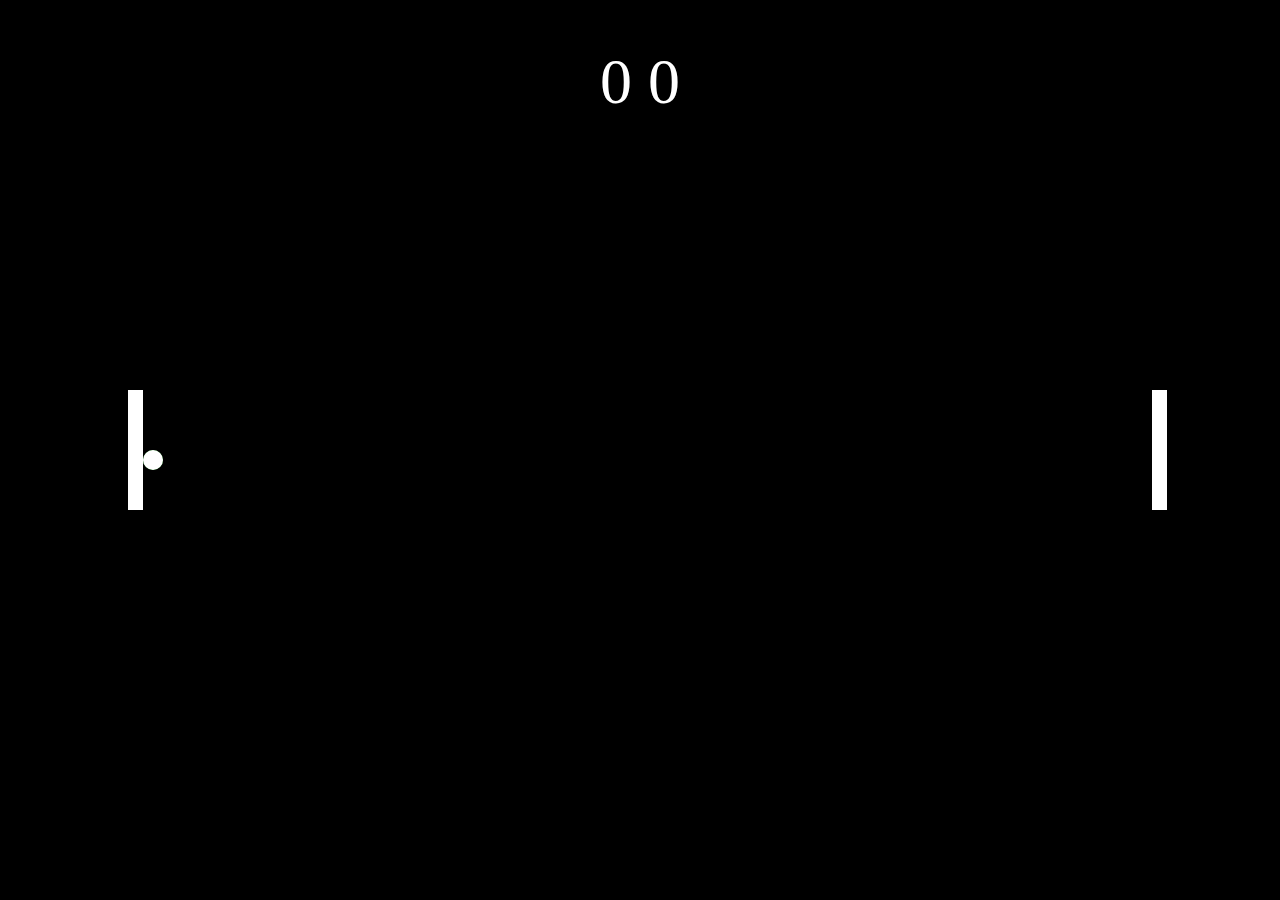
<file: pong/index.html>
<!DOCTYPE html>
<html lang="en">
<head>
  <meta charset="UTF-8">
  <title>Pong</title>

  <!-- css files -->
  <link href="css/style.css" rel="stylesheet">

</head>

<body>
    <div id="score">0   0</div>

    <div class="paddle" id="player1"> </div>
    <div class="paddle" id="player2"> </div>
    
    <div id="help-ball"> </div>
    <div id="ball"> </div>

    <!-- <div id="debugger">
      <ul>
        <li>Ball X: <span id="Ballx">0</span></li>
        <li>Ball Y: <span id="Bally">0</span></li>
        <li>Ball Angle: <span id="ballAngle">0</span></li>
        <li>Paddle 1 X: <span id="Paddle1x">0</span></li>
        <li>Paddle 1 Y: <span id="Paddle1y">0</span></li>
        <li>Paddle 2 X: <span id="Paddle2x">0</span></li>
        <li>Paddle 2 Y: <span id="Paddle2y">0</span></li>
        <li>Target Position: <span id="targetPosition">0</span></li>
      </ul>
    </div> -->

    <!-- javascript files -->
    <script src="js/keys.js"></script>
    <script src="js/multiplayer.js"></script>
    <script src="js/ball.js"></script>
    <script src="js/score.js"></script>
    <script src="js/update.js"></script>
    <script src="js/singleplayer.js"></script>
    <script src="js/debug/debug.js"></script>
</body>
</file>
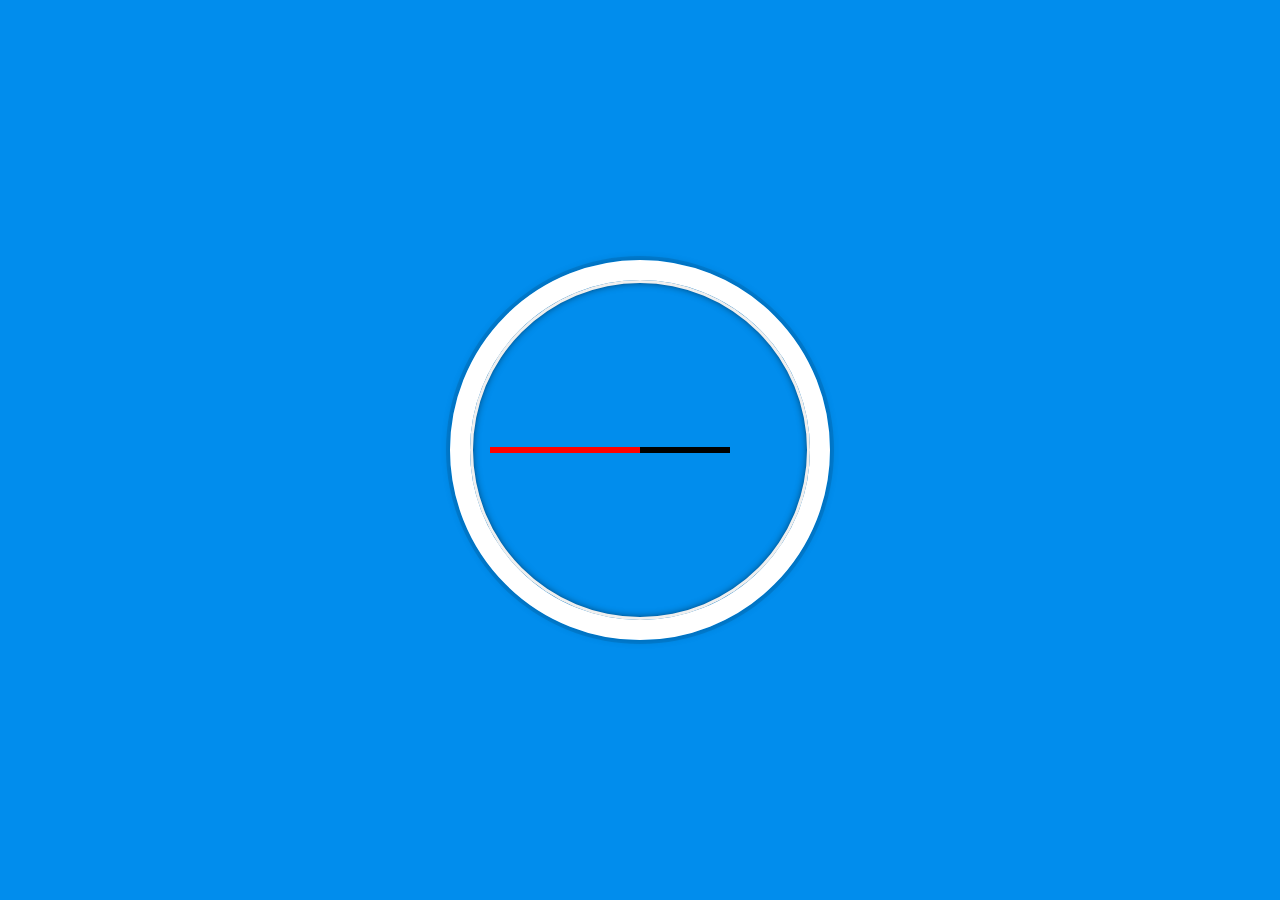
<file: time/index.html>
<!DOCTYPE html>
<html lang="en">
<head>
  <meta charset="UTF-8">
  <title>JS + CSS Clock</title>
</head>
<body>


    <div class="clock">
      <div class="clock-face">
        <div id="hour" class="hand hour-hand"></div>
        <div id="min" class="hand min-hand"></div>
        <div id="sec" class="hand second-hand"></div>
      </div>
    </div>


  <style>
    html {
      background: #018DED url(https://unsplash.it/1500/1000?image=881&blur=5);
      background-size: cover;
      font-family: 'helvetica neue';
      text-align: center;
      font-size: 10px;
    }

    body {
      margin: 0;
      font-size: 2rem;
      display: flex;
      flex: 1;
      min-height: 100vh;
      align-items: center;
    }

    .clock {
      width: 30rem;
      height: 30rem;
      border: 20px solid white;
      border-radius: 50%;
      margin: 50px auto;
      position: relative;
      padding: 2rem;
      box-shadow:
        0 0 0 4px rgba(0,0,0,0.1),
        inset 0 0 0 3px #EFEFEF,
        inset 0 0 10px black,
        0 0 10px rgba(0,0,0,0.2);
    }

    .clock-face {
      position: relative;
      width: 100%;
      height: 100%;
      transform: translateY(-3px); /* account for the height of the clock hands */
    }

    .hand {
      transform-origin: 100%;
      transition: 0.05;
      width: 50%;
      height: 6px;
      background: black;
      position: absolute;
      top: 50%;
    }

    #hour {
      transform-origin: 0%;
      width: 30%;
      left: 50%;
    }

    #sec {
      background: red; 
    }

  </style>

  <script src = 'clock.js'></script>
</body>
</file>
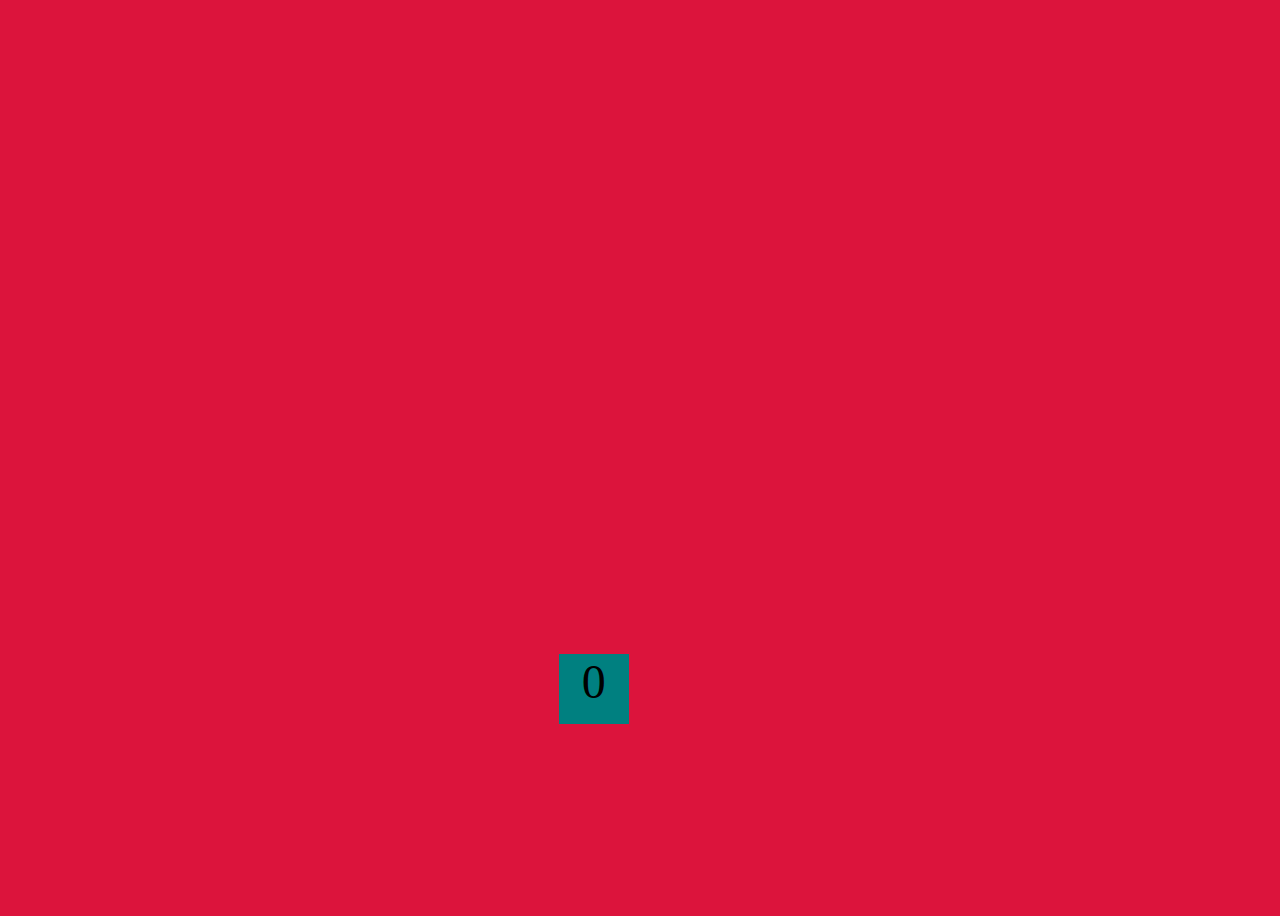
<file: projects/bouncing-box/index.html>
<!DOCTYPE html>
<html>
<head>
	<meta charset="utf-8">
	<title>Bouncing Box</title>
	<script src="jquery.min.js"></script>
	<style>
		.box {
			width: 70px;
			height: 70px;
			background-color: teal;
			font-size: 300%;
			text-align: center;
			display: block;
			position: absolute;
			top: 200px;
			left: 300px;  /* <--- Change me! */
		}
		.board{
			height: 100vh;
			width: 100wv;
			background-color: crimson;
		}
	</style>
	<!-- 	<script src="//cdnjs.cloudflare.com/ajax/libs/jquery/2.1.1/jquery.min.js"></script> -->

</head>
<body class="board">
	<!-- HTML for the box -->
	<div class="box">?</div>

	<script>
		(function(){
			'use strict'
			/* global jQuery */

			//////////////////////////////////////////////////////////////////
			/////////////////// SETUP DO NOT DELETE //////////////////////////
			//////////////////////////////////////////////////////////////////
			
			var box = jQuery('.box');	// reference to the HTML .box element
			var board = jQuery('.board');	// reference to the HTML .board element
			var boardWidth = board.width();	// the maximum X-Coordinate of the screen
			var boardHeight = jQuery(window).height(); // the max Y value of the screen

			// Every 20 milliseconds, call the update Function (see below)
			setInterval(update, 20);
			
			// Every time the box is clicked, call the handleBoxClick Function (see below)
			box.on('click', handleBoxClick);
			board.on('click', handleBoardClick);

			// moves the Box to a new position on the screen along the X-Axis
			function moveBoxTo(newPositionX, newPositionY) {
				box.css("left", newPositionX);
				box.css("top", newPositionY);
			}

			// changes the text displayed on the Box
			function changeBoxText(newText) {
				box.text(newText);
			}


			//////////////////////////////////////////////////////////////////
			/////////////////// YOUR CODE BELOW HERE /////////////////////////
			//////////////////////////////////////////////////////////////////
			
			// TODO 2 - Variable declarations 
			
			//starting position
			var positionX = Math.random() * (boardWidth - 60);
			var positionY = Math.random() * (boardHeight - 60);

			//angle and speed
			var radianAngle;
			var angle = Math.random() * 360;
			var speed = 10;

			//points
			var points = 0;

			//clicks
			var numberOfClicks = 0;

			
			/* 
			This Function will be called 20 times/second. Each time it is called,
			it should move the Box to a new location. If the box drifts off the screen
			turn it around! 
			*/
			function update() {
				//Angle overlap
				if(angle > 180) {
					angle -= 360;
				} else if(angle < -180) {
					angle += 360;
				}

				//convert angle to radians and -180 to 180
				radianAngle = angle * (Math.PI / 180);

				//move box distance of speed on any angle
				positionX = positionX + (Math.cos(radianAngle) * speed);
				positionY = positionY + (Math.sin(radianAngle) * speed);
				moveBoxTo(positionX, positionY);

				//Points
				changeBoxText(points);

				//X-axis Bouncing
				if(angle === 0 && positionX + 60 > boardWidth) {
					angle += 180;
				} else if((angle === 180 || angle === -180) && positionX < 0) {
					angle += 180;
				} else if(angle !== 0 && positionX + 60 > boardWidth) {
					angle = (angle * -1) + 180;
				} else if((angle !== 180 || angle !== -180) && positionX < 0) {
					angle = (angle * -1) + 180;
				}

				//Y-axis Bouncing
				if(positionY < 0 || positionY + 60 > boardHeight) {
					angle *= -1;
				}

				// handle the number of clicks
				if(numberOfClicks >= 10 && points !== 0){
					numberOfClicks = 0;
					points--;
					speed -= 3;
				}

				
			};

			/* 
			This Function will be called each time the box is clicked. Each time it is called,
			it should increase the points total, increase the speed, and move the box to
			the left side of the screen.
			*/
			function handleBoxClick() {
				// random X and Y postion
				positionX = Math.random() * (boardWidth - 60);
				positionY = Math.random() * (boardHeight - 60);

				//random Angle
				angle = Math.random() * 360;

				//add to your score
				points++;

				//increase speed after each click
				speed += 3;

				//reset clicks
				numberOfClicks = 0;
			};

			function handleBoardClick() {
				numberOfClicks++;
			}
		})();
	</script>
</body>
</html>
</file>
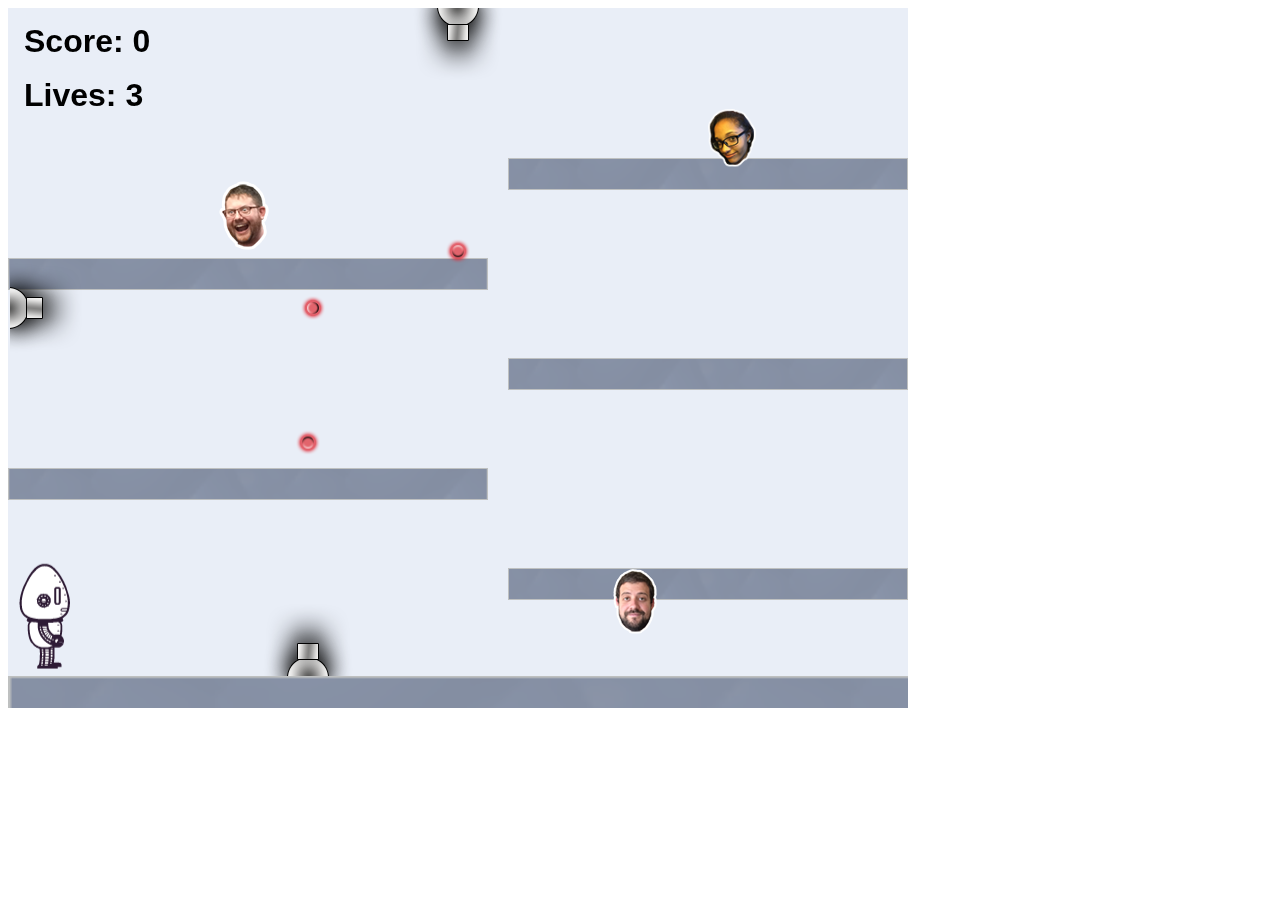
<file: projects/platformer/index.html>
<!DOCTYPE html>
<html>
    <head>
        <title>Platformer</title>
        <script src="lib/jquery.min.js"></script>
        <script src="lib/phaser.min.js"></script>
        <script src="js/factory/game.js"></script>
        <script src="js/factory/preload.js"></script>
        <script src="js/factory/platform.js"></script>
        <script src="js/factory/collectable.js"></script>
        <script src="js/factory/cannon.js"></script>
        <script src="js/factory/player.js"></script>
        <script src="js/controller/player-manager.js"></script>
        <script src="js/init/platform.js"></script>
        <script src="js/init/collectable.js"></script>
        <script src="js/init/cannon.js"></script>
        <script src="js/init/player.js"></script>
    </head>
    <body>
        <script src="js/index.js"></script>
    </body>
</html>
</file>
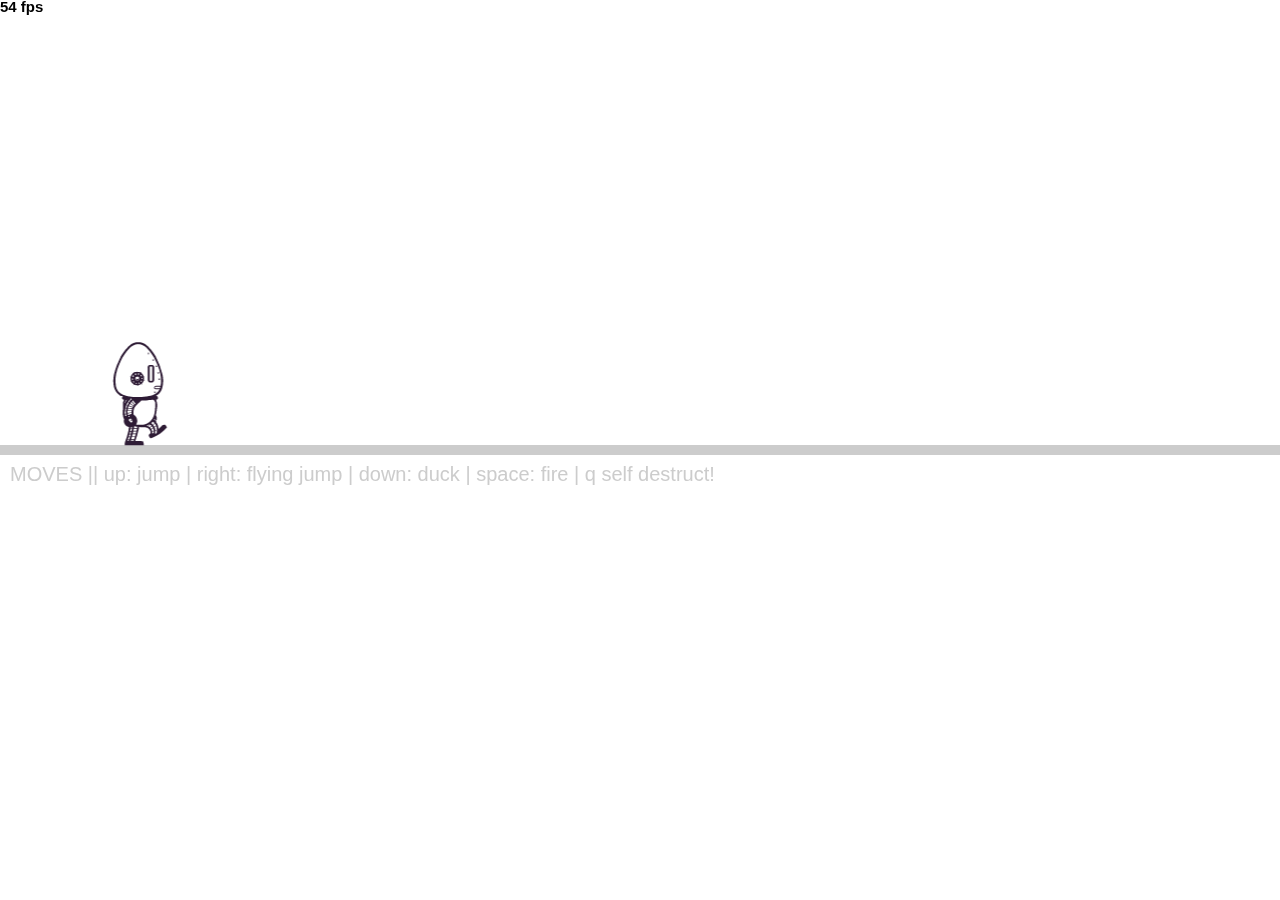
<file: projects/runtime/index.html>
<!doctype html>
<html>
    <head>
        <meta charset="utf-8">

        <title>Operation Spark || Runtime!</title>
        <meta name="description" content="Operation Spark Motion Poem">
        <meta name="author" content="operationspark.org">
        <meta name="viewport" content="width=device-width, initial-scale=1.0">
        
        <link href="css/bootstrap.min.css" rel="stylesheet" media="screen">
        <link href="css/style.css" rel="stylesheet">

        <!-- all core CreateJS and 3rd party libraries are listed here: -->
        <script src="bower_components/lodash/lodash.min.js"></script>
        <script src="bower_components/bluebird/js/browser/bluebird.min.js"></script>
        <script src="js/lib/proton-1.0.0.min.js"></script>
        <script src="bower_components/easeljs/lib/easeljs-0.8.2.min.js"></script>
        <script src="bower_components/PreloadJS/lib/preloadjs-0.6.2.min.js"></script>
        <script src="bower_components/TweenJS/lib/tweenjs.min.js"></script>
        <script src="bower_components/SoundJS/lib/soundjs-0.6.2.min.js"></script>
        <script src="bower_components/opspark-draw/draw.js"></script>
        <script src="bower_components/racket/racket.js"></script>

        <!-- our app javascript code -->
        <script src="js/util/load.js"></script>
        <script src="js/util/spin.min.js"></script>
        <script src="js/util/point.js"></script>
        <script src="js/spritesheet.js"></script>
        <script src="js/world/rules.js"></script>
        <script src="js/particle/particleManager.js"></script>
        <script src="js/orb/orbManager.js"></script>
        <script src="js/projectile/projectileManager.js"></script>
        <script src="js/view/pacifier.js"></script>
        <script src="js/view/background.js"></script>
        <script src="js/view/ground.js"></script>
        <script src="js/view/hud.js"></script>
        <script src="js/player/halle.js"></script>
        <script src="js/player/playerManager.js"></script>
        <script src="js/opspark.js"></script>
        <script src="js/game.js"></script>
        <script src="js/init.js"></script>
        <script src="js/level01.js"></script>
        
        <!--Load Additional Scripts Here-->

    </head>
    <body>
        <div id="main">
            <canvas id="canvas" width="500" height="500"></canvas>
        </div>
        <script id="index">
            (function(){
                'use strict';
                background(window);
                level01(window);
                init(window);
            })();
        </script>
    </body>
</html>
</file>
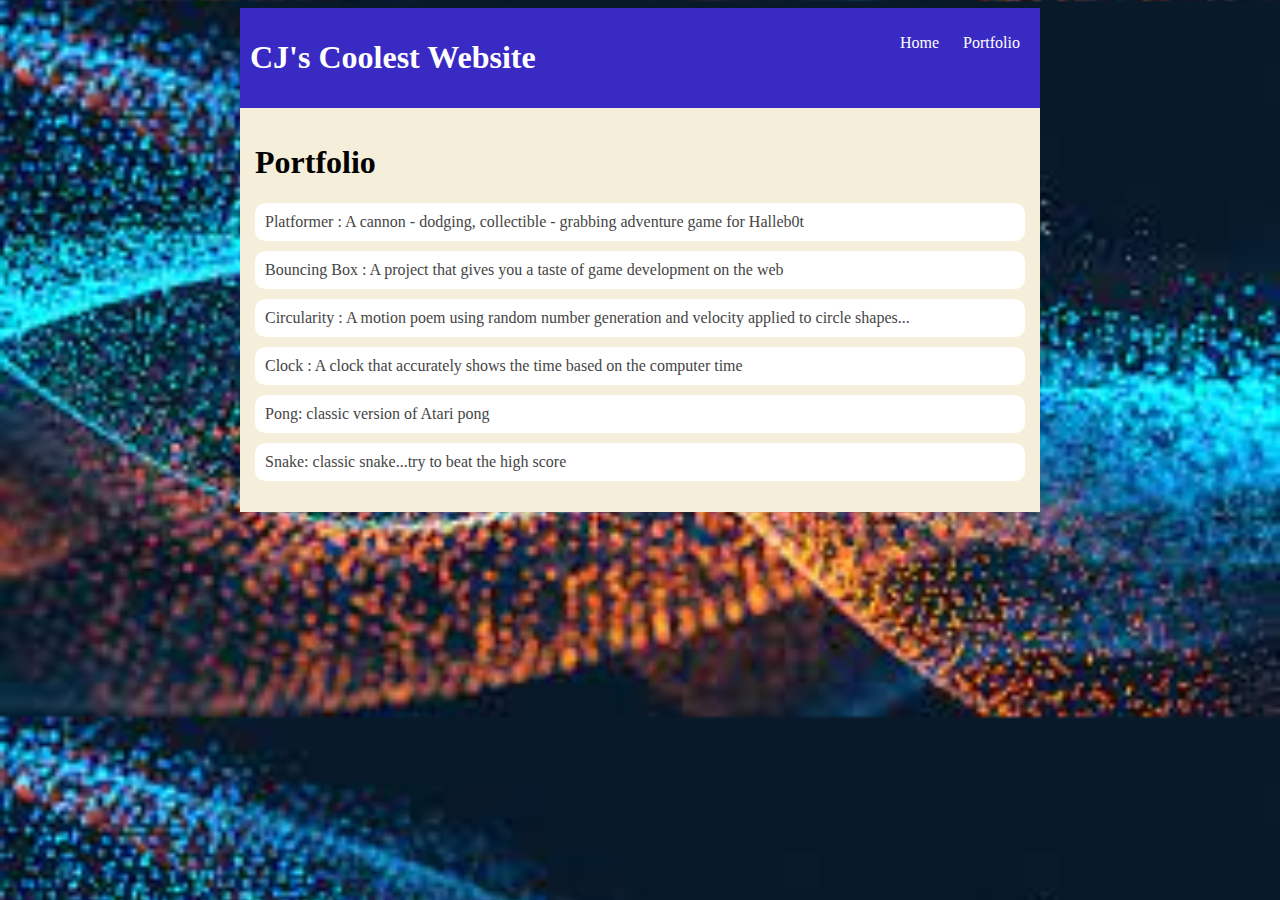
<file: portfolio.html>
<!DOCTYPE HTML>
<html>
    <head>
        <title>CJ's Coolest Website</title>
        <style type="text/css">
            body {
                background-image: url([data-uri]);
                background-size: cover;
                font-family: comic sans;
            }
            header {
                font-size: 1.5em;
                font-weight: bold;
            }
            
            #all-contents {
                max-width: 800px;
                margin: auto;
            }
    
            /* navigation menu */
            nav {
                background: rgb(58, 42, 196);
                margin: 0 auto;
                display: flex;
                padding: 10px;
            }
            h1 {
                display: flex;
                align-items: center;
                color: rgb(255, 255, 255);
                flex: 1;
            }
            #nav-ul {
                list-style-image: none;
                color: white;
            }
            .nav-li {
                display: inline-block;
                padding: 0 10px;
            }
            a {
                text-decoration: none;
                color: #fff;
            }
    
            /* main container area beneath menu */
            main {
                background: rgb(245, 238, 219);
                display: flex;
            }
            .content {
                flex: 1;
                padding: 15px;
            }
                /* portfolio styles */
         .content h1 {
             color: black;
         }
         
         #portfolio {
             list-style-type: none;
             padding-left: 0;
         }
         
         #portfolio li {
             background: #fff;
             padding: 10px;
             border-radius: 10px;
             margin-bottom: 10px;
         }
         
         #portfolio li:hover {
             background: #eee;
         } 
         
         #portfolio a {
             text-decoration: none;
             color: #454545;
         }
        </style>
   
    </head>

    <body>
      <div id="all-contents">
         <nav>
            <h1>CJ's Coolest Website</h1>
            <ul id="nav-ul">
                <li class="nav-li">
                    <a href="index.html">Home</a> 
                </li>
                <li class="nav-li">
                    <a href="portfolio.html">Portfolio</a>
                </li>
            </ul>
         </nav>
         <main>
            <div class="content">
                <h1>Portfolio</h1>
                <ul id="portfolio">
                    <li><a href="projects/platformer/">Platformer : A cannon - dodging, collectible - grabbing adventure game for Halleb0t</a></li>
                    <li><a href="projects/bouncing-box/">Bouncing Box : A project that gives you a taste of game development on the web </a></li>
                    <li><a href="projects/circularity/">Circularity : A motion poem using random number generation and velocity applied to circle shapes...</a></li>
                    <li><a href="time/index.html">Clock : A clock that accurately shows the time based on the computer time </a></li>
                    <li><a href="pong/index.html">Pong: classic version of Atari pong</a></li>
                    <li><a href="snake-fsd/index.html">Snake: classic snake...try to beat the high score</a></li>
                </ul>
            </div>
         </main>
      </div>
    </body>
</html>
</file>
<file: pong/css/style.css>
html {
    max-width: 100%;
    max-height: 100%;
    background-color: black;
}

.paddle {
    background: white;
    width: 15px;
    height: 120px;
    transform-origin: 100%;
    position: absolute;
}

#player1 {
    left: 10%;
    top: 50%;
}

#player2 {
    left: 90%;
    top: 50%;
}

#ball {
    background: white;
    transform-origin: 50%;
    height: 20px;
    width: 20px;
    border-radius: 50%;
    position: absolute;
    top: 50%;
    left: 50%;
}

#help-ball {
    background: black;
    transform-origin: 50%;
    height: 20px;
    width: 20px;
    border-radius: 50%;
    position: absolute;
    top: 50%;
    left: 50%;
}

#score {
    color: white;
    position: absolute;
    transform-origin: 50%;
    width: 10%;
    font-size: 400%;
    top: 5%;
    left: 45%;
    text-align: center;
}

#debugger {
    color: white;
    background-color: black;
    border-color: black;
    position: absolute;
    resize: none;
    list-style-type: none;
}
</file>
<file: projects/runtime/css/style.css>
body, html {
    width: 100%;
    height: 100%;
    margin: 0;
    padding: 0;
    overflow: hidden;
    -moz-user-select: none;
    -webkit-user-select: none;
    -ms-user-select: none;
}
canvas {
    -moz-user-select: none;
    -webkit-user-select: none;
    -ms-user-select: none;
    position:absolute;
}
</file>
